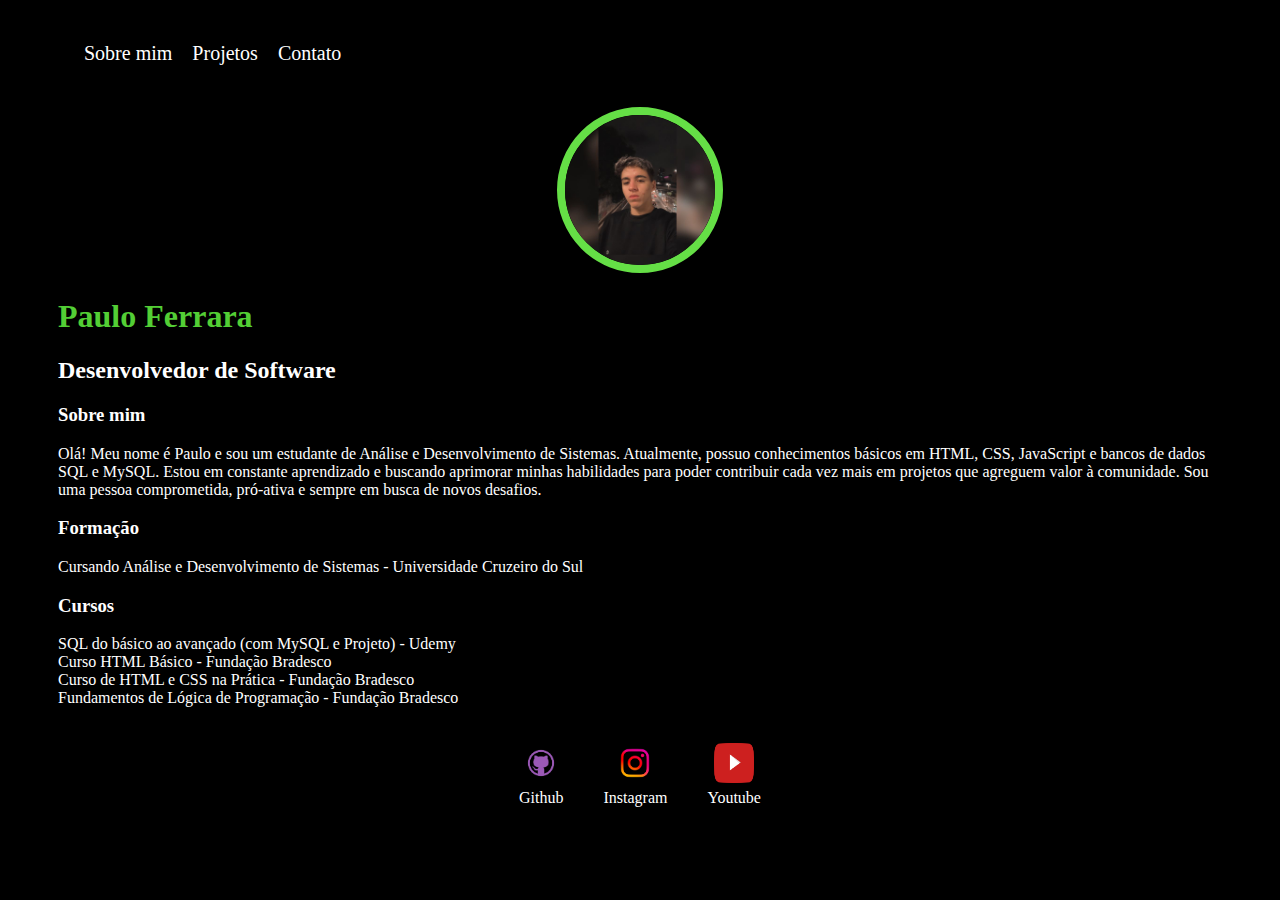
<file: index.html>
<!DOCTYPE html>
<html lang="en">

<head>
    <meta charset="UTF-8">
    <meta http-equiv="X-UA-Compatible" content="IE=edge">
    <meta name="viewport" content="width=device-width, initial-scale=1.0">
    <title>Paulo Ferrara</title>
    <link rel="stylesheet" href="style.css">
</head>

<body>
    <div class="container">
        <nav>
            <ul>
                <li>
                    <a href="index.html">Sobre mim</a>
                </li>
                <li>
                    <a href="project.html">Projetos</a>
                </li>
                <li>
                    <a href="contact.html">Contato</a>
                </li>
            </ul>
        </nav>

        <header>
            <div class="center">
                <img src="./img/perfil.jpg"/>
            </div>
            <h1>Paulo Ferrara</h1>
            <h2>Desenvolvedor de Software</h2>
        </header>

        <main>
            <section>
                <h3>Sobre mim</h3>
                <p>
                    Olá! Meu nome é Paulo e sou um estudante de Análise e Desenvolvimento de Sistemas. Atualmente, possuo conhecimentos básicos em HTML, CSS, JavaScript e bancos de dados SQL e MySQL. Estou em constante aprendizado e buscando aprimorar minhas habilidades para poder contribuir cada vez mais em projetos que agreguem valor à comunidade. Sou uma pessoa comprometida, pró-ativa e sempre em busca de novos desafios.
                </p>
            </section>
            <section>
                <h3>Formação</h3>
                <p>
                    Cursando Análise e Desenvolvimento de Sistemas - Universidade Cruzeiro do Sul
                </p>
            </section>
            <section>
                <h3>Cursos</h3>
                <p>
                    SQL do básico ao avançado (com MySQL e Projeto) - Udemy<br>
                    Curso HTML Básico - Fundação Bradesco<br>
                    Curso de HTML e CSS na Prática - Fundação Bradesco<br>
                    Fundamentos de Lógica de Programação - Fundação Bradesco<br>
                </p>
            </section>
        </main>

        <footer>
            <a href="https://github.com/PauloFerrara" rel="">
                <img src="./img/github.png"/>
                <p>Github</p>
            </a>
            <a href="https://www.instagram.com/pauloferrara__/" rel="">
                <img src="./img/instagram.png"/>
                <p>Instagram</p>
            </a>
            <a href="https://www.youtube.com/watch?v=eyb10WuPaME" rel="">
                <img src="./img/youtube.png"/>
                <p>Youtube</p>
            </a>

            
        </footer>
    </div>

</body>

</html>
</file>
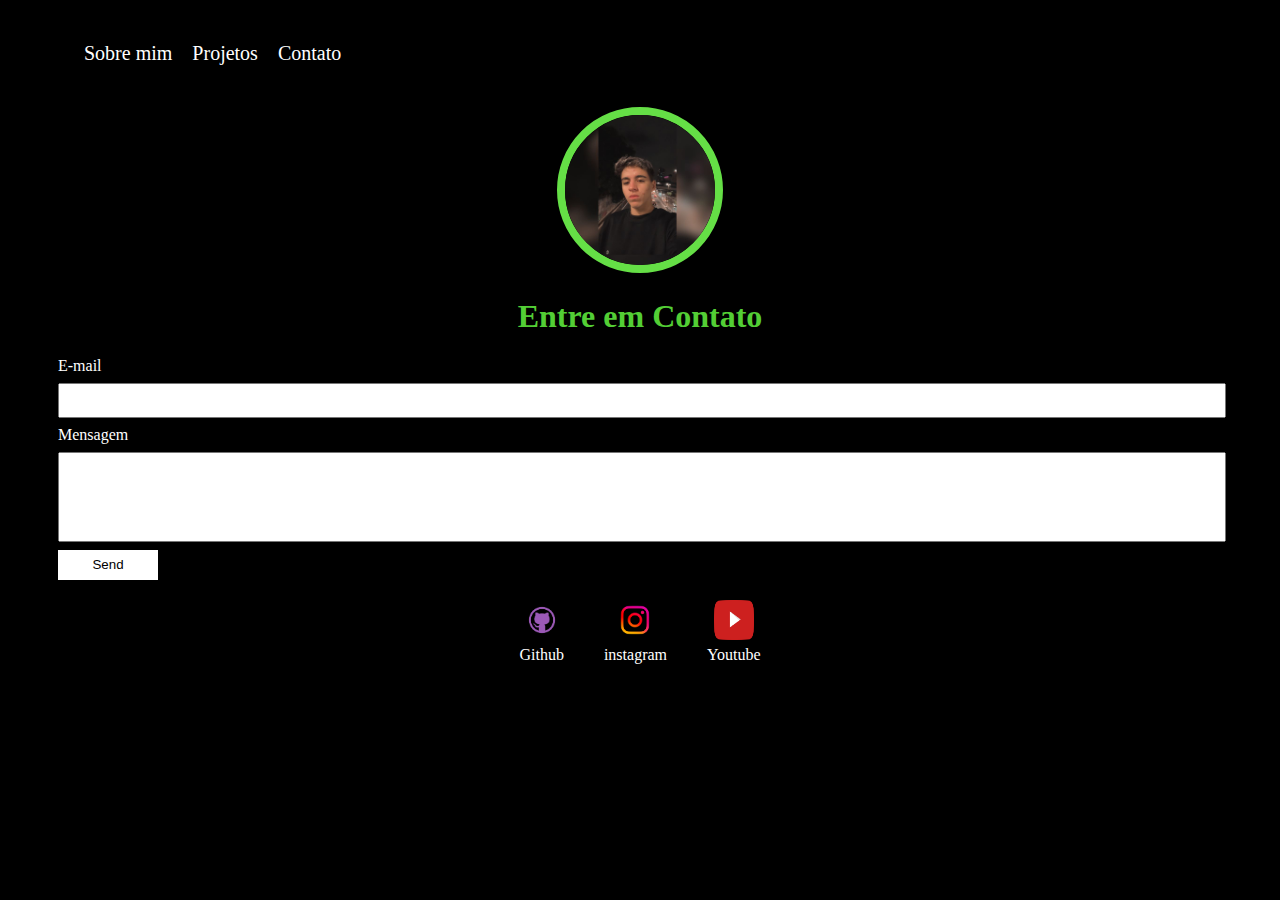
<file: contact.html>
<!DOCTYPE html>
<html lang="en">

<head>
    <meta charset="UTF-8">
    <meta http-equiv="X-UA-Compatible" content="IE=edge">
    <meta name="viewport" content="width=device-width, initial-scale=1.0">
    <title>Paulo Ferrara</title>
    <link rel="stylesheet" href="style.css">
</head>

<body>
    <div class="container">
        <nav>
            <ul>
                <li>
                    <a href="index.html">Sobre mim</a>
                </li>
                <li>
                    <a href="project.html">Projetos</a>
                </li>
                <li>
                    <a href="contact.html">Contato</a>
                </li>
            </ul>
        </nav>

        <header>
            <div class="center">
                <img src="./img/perfil.jpg"/>
                <h1>Entre em Contato</h1>
            </div>
            
        </header>

        <section>
            <form class="contact-form">
                <div>
                    <label for="email">E-mail</label>
                    <input type="email" name="email" required>
                </div>
                <div>
                    <label for="message">Mensagem</label>
                    <input type="text" id="message" name="message" required>
                </div>
                <button type="submit">Send</button>
                
            </form>
        </section>

        <footer>
            <a href="https://github.com/PauloFerrara" rel="">
                <img src="./img/github.png"/>
                <p>Github</p>
            </a>
            <a href="https://www.instagram.com/pauloferrara__/" rel="">
                <img src="./img/instagram.png"/>
                <p>instagram</p>
            </a>
            <a href="https://www.youtube.com/watch?v=eyb10WuPaME" rel="">
                <img src="./img/youtube.png"/>
                <p>Youtube</p>
            </a>

        </footer>
    </div>

</body>

</html>
</file>
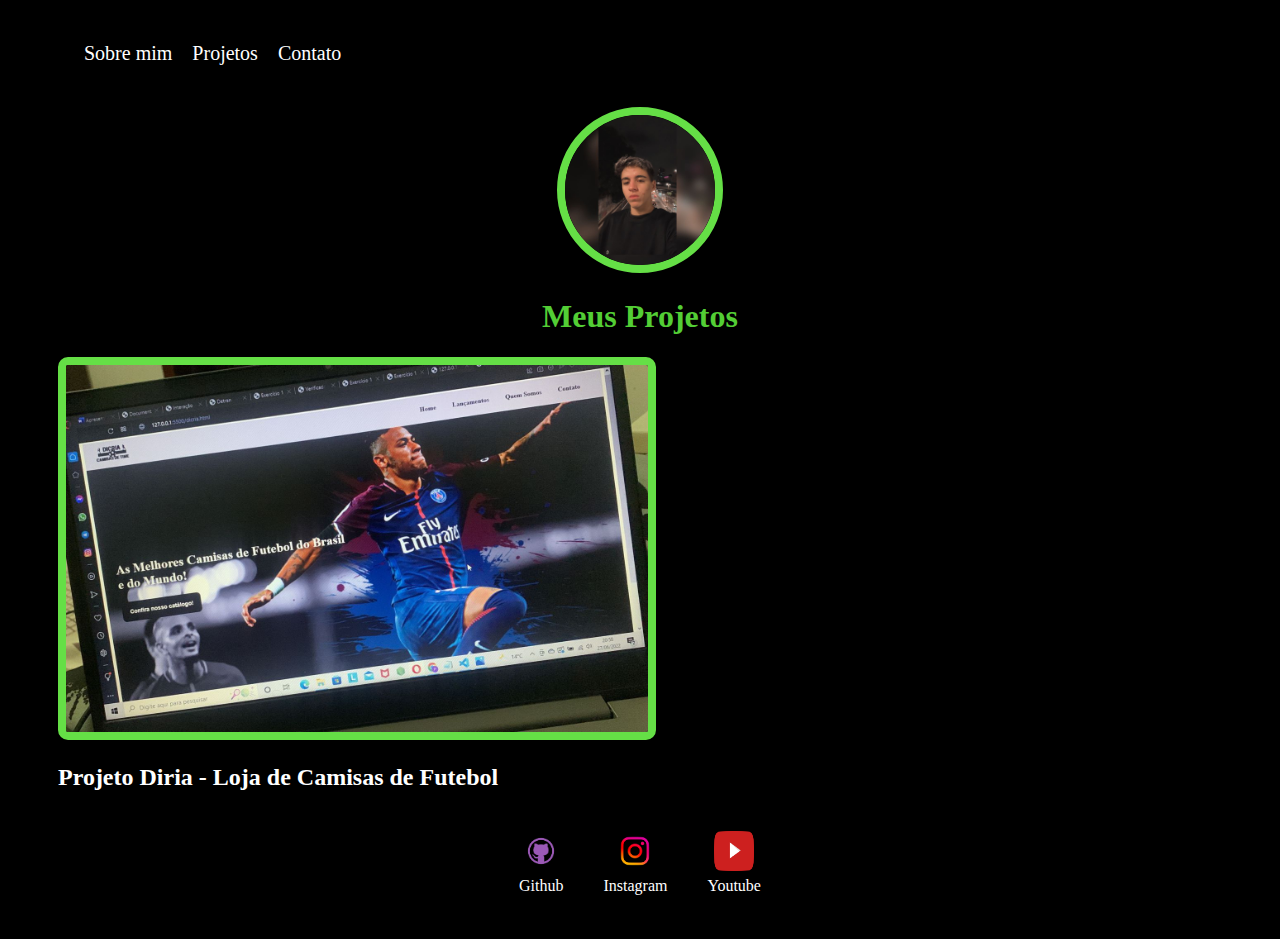
<file: project.html>
<!DOCTYPE html>
<html lang="en">

<head>
    <meta charset="UTF-8">
    <meta http-equiv="X-UA-Compatible" content="IE=edge">
    <meta name="viewport" content="width=device-width, initial-scale=1.0">
    <title>Paulo Ferrara</title>
    <link rel="stylesheet" href="style.css">
</head>

<body>
    <div class="container">
        <nav>
            <ul>
                <li>
                    <a href="index.html">Sobre mim</a>
                </li>
                <li>
                    <a href="project.html">Projetos</a>
                </li>
                <li>
                    <a href="contact.html">Contato</a>
                </li>
            </ul>
        </nav>

        <header>
            <div class="center">
                <img src="./img/perfil.jpg"/>
                <h1>Meus Projetos</h1>
            </div>
        </header>

        <main>
            <div class="projetos">
                <img src="./img/projeto1.jpeg"/>
                <h2>Projeto Diria - Loja de Camisas de Futebol</h2>
            </div>
        </main>

        <footer>
            <a href="https://github.com/PauloFerrara" rel="">
                <img src="./img/github.png"/>
                <p>Github</p>
            </a>
            <a href="https://www.instagram.com/pauloferrara__/" rel="">
                <img src="./img/instagram.png"/>
                <p>Instagram</p>
            </a>
            <a href="https://www.youtube.com/watch?v=eyb10WuPaME" rel="">
                <img src="./img/youtube.png"/>
                <p>Youtube</p>
            </a>

            
        </footer>
    </div>

</body>

</html>
</file>
<file: style.css>
body {
    color: white;
    background-color: black;
}

ul {
    display: flex;
    justify-content: flex-start;
    list-style-type: none;
    align-items: center;
    padding: 16px;
}

ul li {
    padding: 10px;
}

a {
    color: white;
    text-decoration: none;
}

header img {
    width: 150px;
    height: 150px;
    border-radius: 50%;
    border: 8px solid #65df46;
}

.center {
    text-align: center;
}

h1 {
    color: #53ce35;
}

footer img {
    width: 40px;
    height: 40px;
}

footer {
    display: flex;
    justify-content: center;
}

footer a {
    margin: 20px;
    text-align: center;
}

footer p {
    margin-top: 2px;
}

.container {
    padding: 0px 50px;
}

nav a {
    font-size: 20px;
}

nav a:hover {
    color: #5BBE42;
}

.contact-form input{
    width: 100%;
    padding: 8px 0;
    margin: 8px 0;
}

.contact-form input[type=text] {
    height: 70px;
}

button {
    color: black;
    background-color: white;
    border: none;
    width: 100px;
    height: 30px;
}

.projetos img {
    width: 50%;
    height: 20%;
    border: 8px solid #65df46;
    border-radius: 10px;
}
</file>
